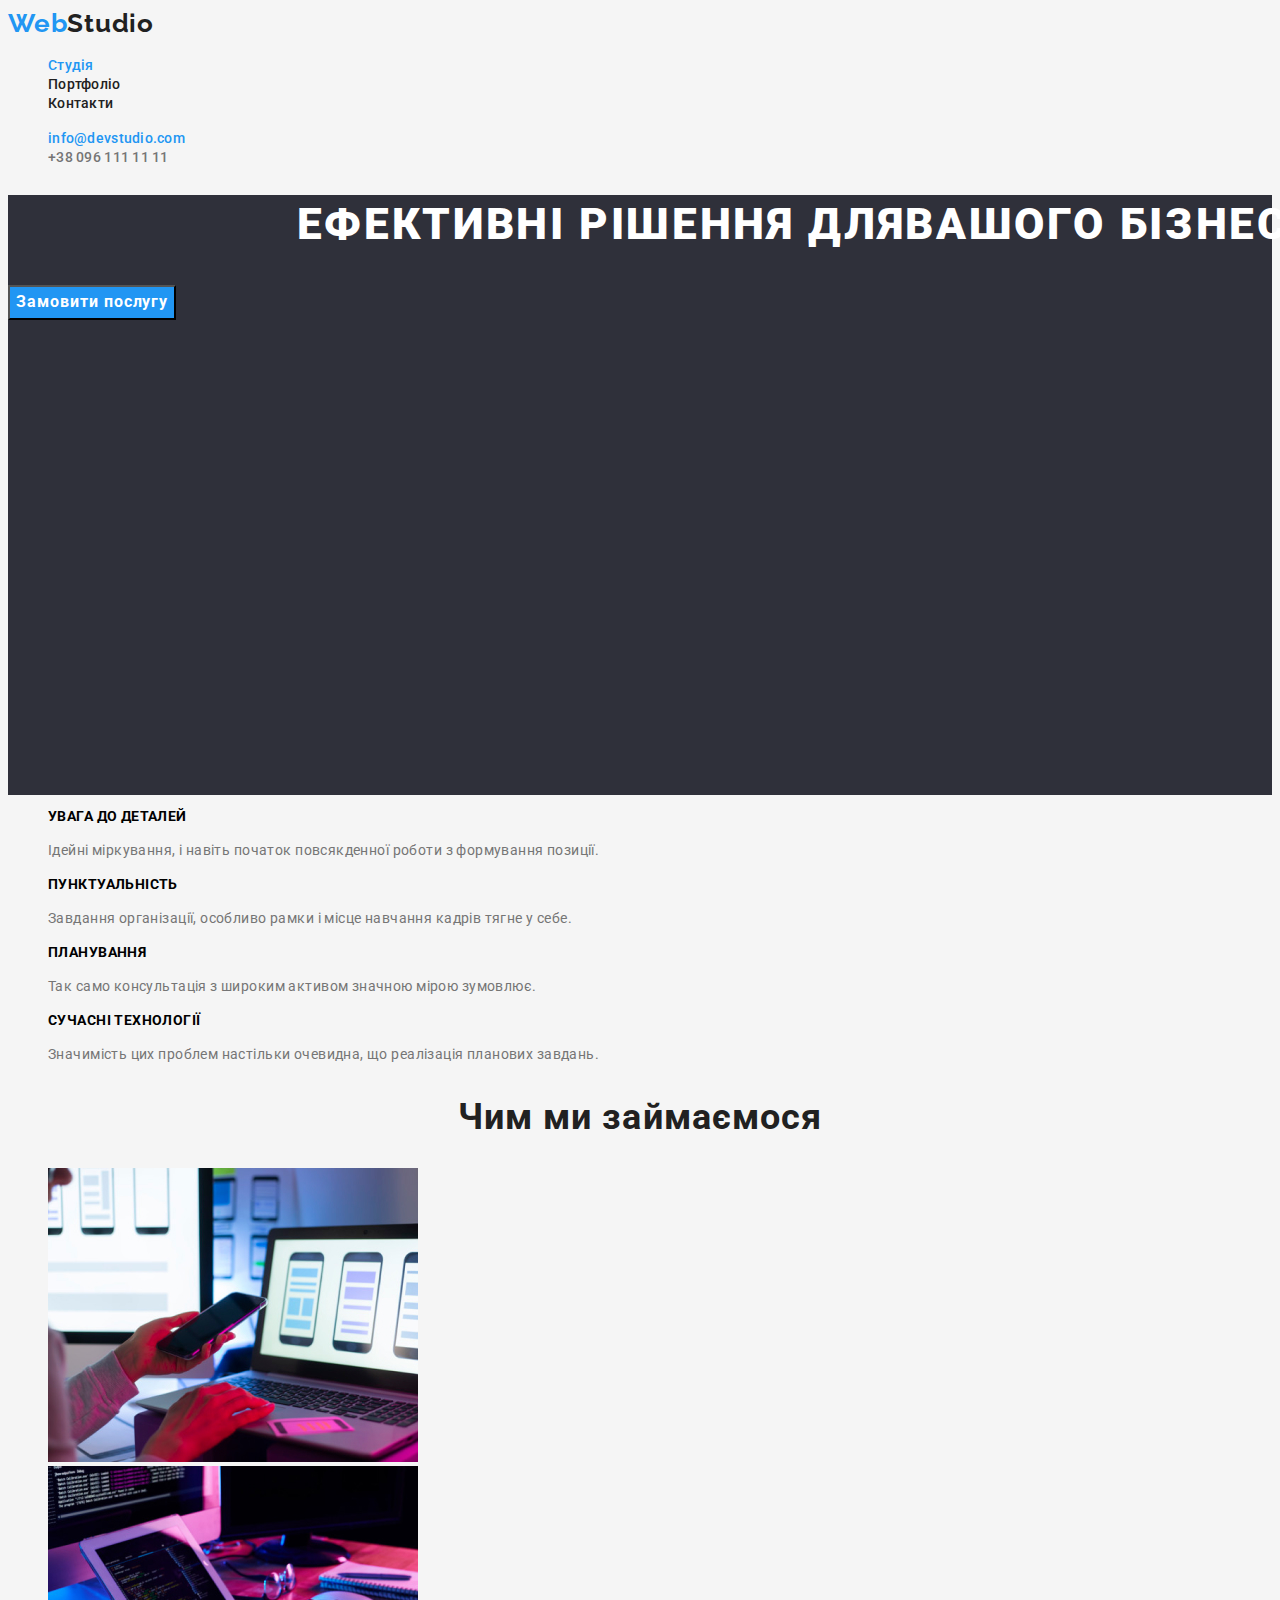
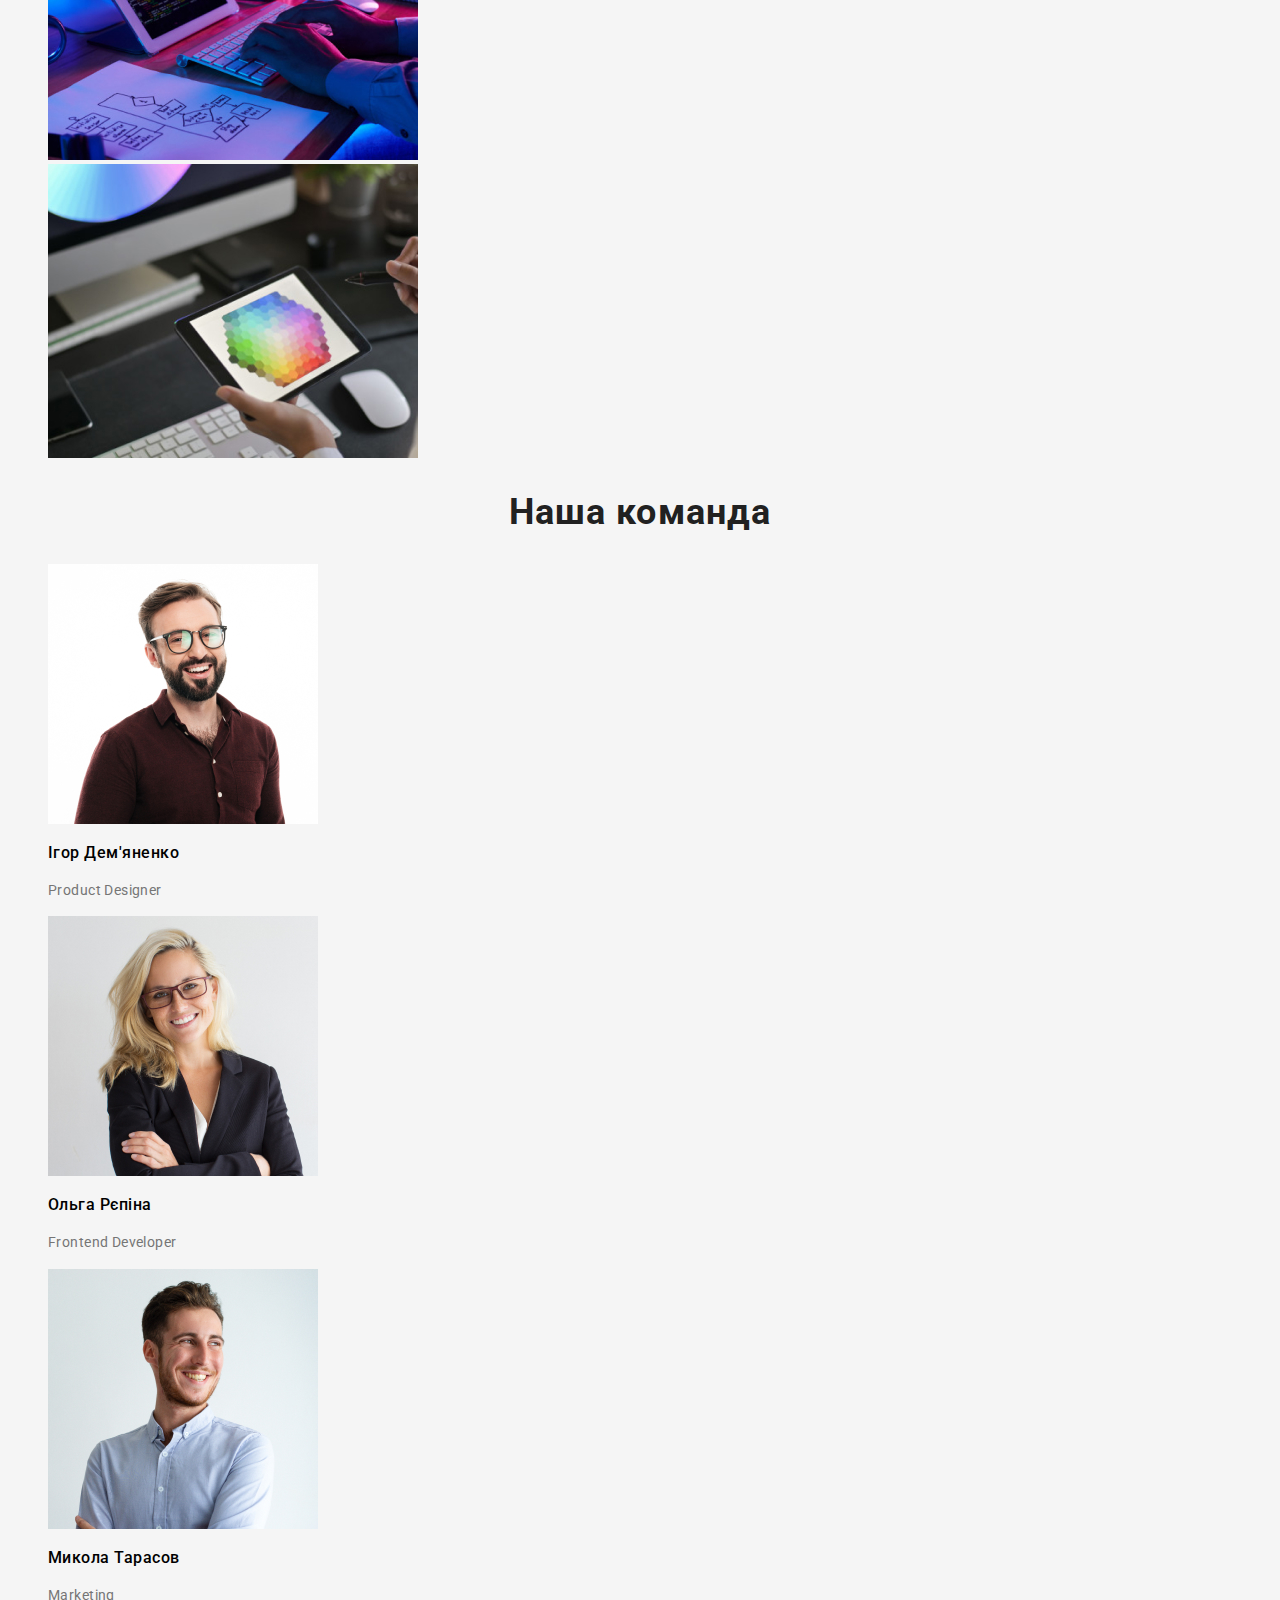
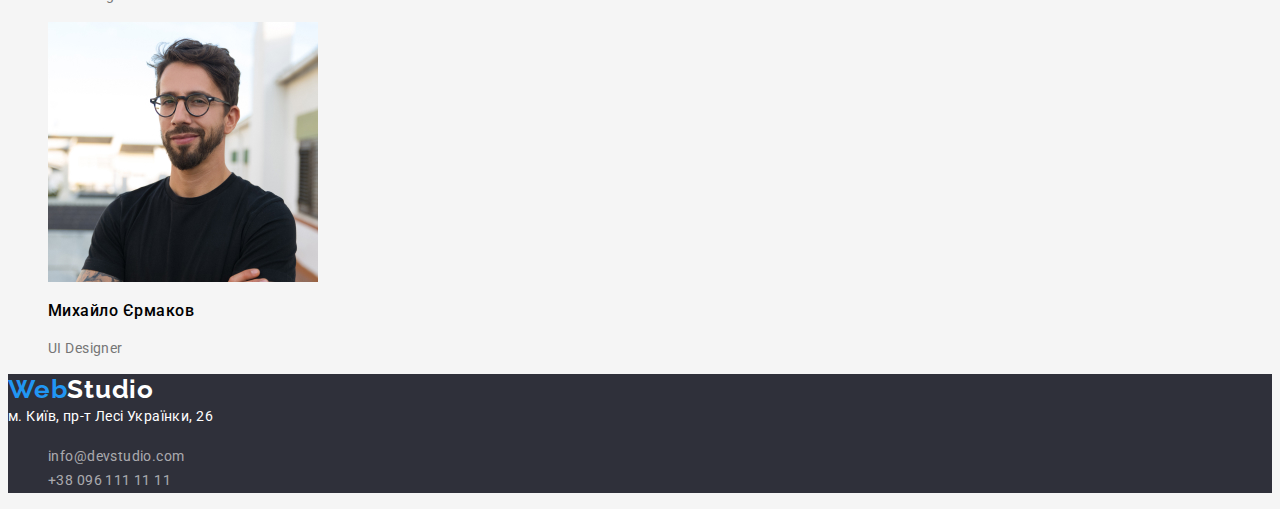
<file: index.html>
<!DOCTYPE html>
<html lang="uk">

<head>
    <meta charset="UTF-8">
    <meta http-equiv="X-UA-Compatible" content="IE=edge">
    <meta name="viewport" content="width=device-width, initial-scale=1.0">
    <title>Студія</title>

    <link
        href="https://fonts.googleapis.com/css2?family=Oleo+Script:wght@400;700&family=Raleway:wght@700&family=Roboto:wght@400;500;700;900&display=swap"
        rel="stylesheet">
    <link rel="stylesheet" href="./css/style.css">

</head>

<body class="page">
    <header class="page-header">
        <a href="./">
            <span class="logo-web">Web</span><span class="logo-studio">Studio</span>
        </a>
        <nav class="nav">
            <ul class="site-nav">
                <li><a href="./index.html" class="nav-list">Студія</a></li>
                <li><a href="./portfolio.html" class="nav-list-clients">Портфоліо</a></li>
                <li><a href="" class="nav-list-client">Контакти</a></li>
            </ul>

            <ul class="list-contacts">
                <li><a class="contacts-link" href="mailto:">info@devstudio.com</a></li>
                <li><a class="contact-link" href="tel:+38_096_111_11_11">+38 096 111 11 11</a></li>
            </ul>
        </nav>
    </header>

    <div class="container">
        <section class="hero">
            <h1 class="hero-title">Ефективні рішення длявашого бізнесу</h1>
            <button class="order-button" type="button">Замовити послугу</button>
        </section>
    </div>

    <section class="section">
        <h2 class="vissualy-hidden">Наші переваги</h2>
        <ul>
            <li>
                <h3 class="headline">УВАГА ДО ДЕТАЛЕЙ</h3>
                <p class="subtitle text">Ідейні міркування, і навіть початок повсякденної роботи з формування
                    позиції.</p>
            </li>
            <h3 class="headline">ПУНКТУАЛЬНІСТЬ</h3>
            <li>
                <p class="subtitle excerp">Завдання організації, особливо рамки і місце навчання кадрів тягне у себе.
                </p>
            </li>
            <h3 class="headline">ПЛАНУВАННЯ</h3>
            <li>
                <p class="subtitle lead">Так само консультація з широким активом значною мірою зумовлює.</p>
            </li>
            <h3 class="headline">СУЧАСНІ ТЕХНОЛОГІЇ</h3>
            <li>
                <p class="subtitle tagline">Значимість цих проблем настільки очевидна, що реалізація планових завдань.
                </p>
            </li>
        </ul>
    </section>

    <section class="section">
        <h2 class="section-bg">Чим ми займаємося</h2>
        <ul>
            <li>
                <img class="image" src="./images/img1.jpg" alt="верстка" width="370">
            </li>
            <li>
                <img class="img" src="./images/img2.jpg" alt="верстка додатку" width="370">
            </li>
            <li>
                <img class="picture" src="./images/img3.jpg" alt="інтерфейс" width="370">
            </li>
        </ul>
    </section>

    <section class="section">
        <h2 class="section-bg">Наша команда</h2>
        <ul>
            <li>
                <img src="./images/img_(0).jpg" alt="фото учасника команди Ігора Дем'яненко" width="270">
                <h3 class="section-title">Ігор Дем'яненко</h3>
                <p class="subtitle">Product Designer</p>
            </li>
            <li>
                <img src="./images/img_(1).jpg" alt="фото учасника команди Ольги Рєпіна" width="270">
                <h3 class="section-title">Ольга Рєпіна</h3>
                <p class="subtitle">Frontend Developer</p>
            </li>
            <li>
                <img src="./images/img_(2).jpg" alt="фото учасника команди Микола Тарасов" width="270">
                <h3 class="section-title">Микола Тарасов</h3>
                <p class="subtitle">Marketing</p>
            </li>
            <li>
                <img src="./images/img_(3).jpg" alt="фото учасника команди Михайло Єрмакова" width="270">
                <h3 class="section-title">Михайло Єрмаков</h3>
                <p class="subtitle">UI Designer</p>
            </li>
        </ul>
    </section>
</body>

<footer class="footer">
    <a href="./">
        <span class="logo-web">Web</span><span class="logo-footer">Studio</span></a>
    <address class="addres">м. Київ, пр-т Лесі Українки, 26</address>
    <ul class="List contacts-link">
        <li><a href="mailto:" class="mail">info@devstudio.com</a></li>
        <li><a href="tel:+38_096_111_11_11" class="number">+38 096 111 11 11</a></li>
    </ul>
</footer>

</html>
</file>
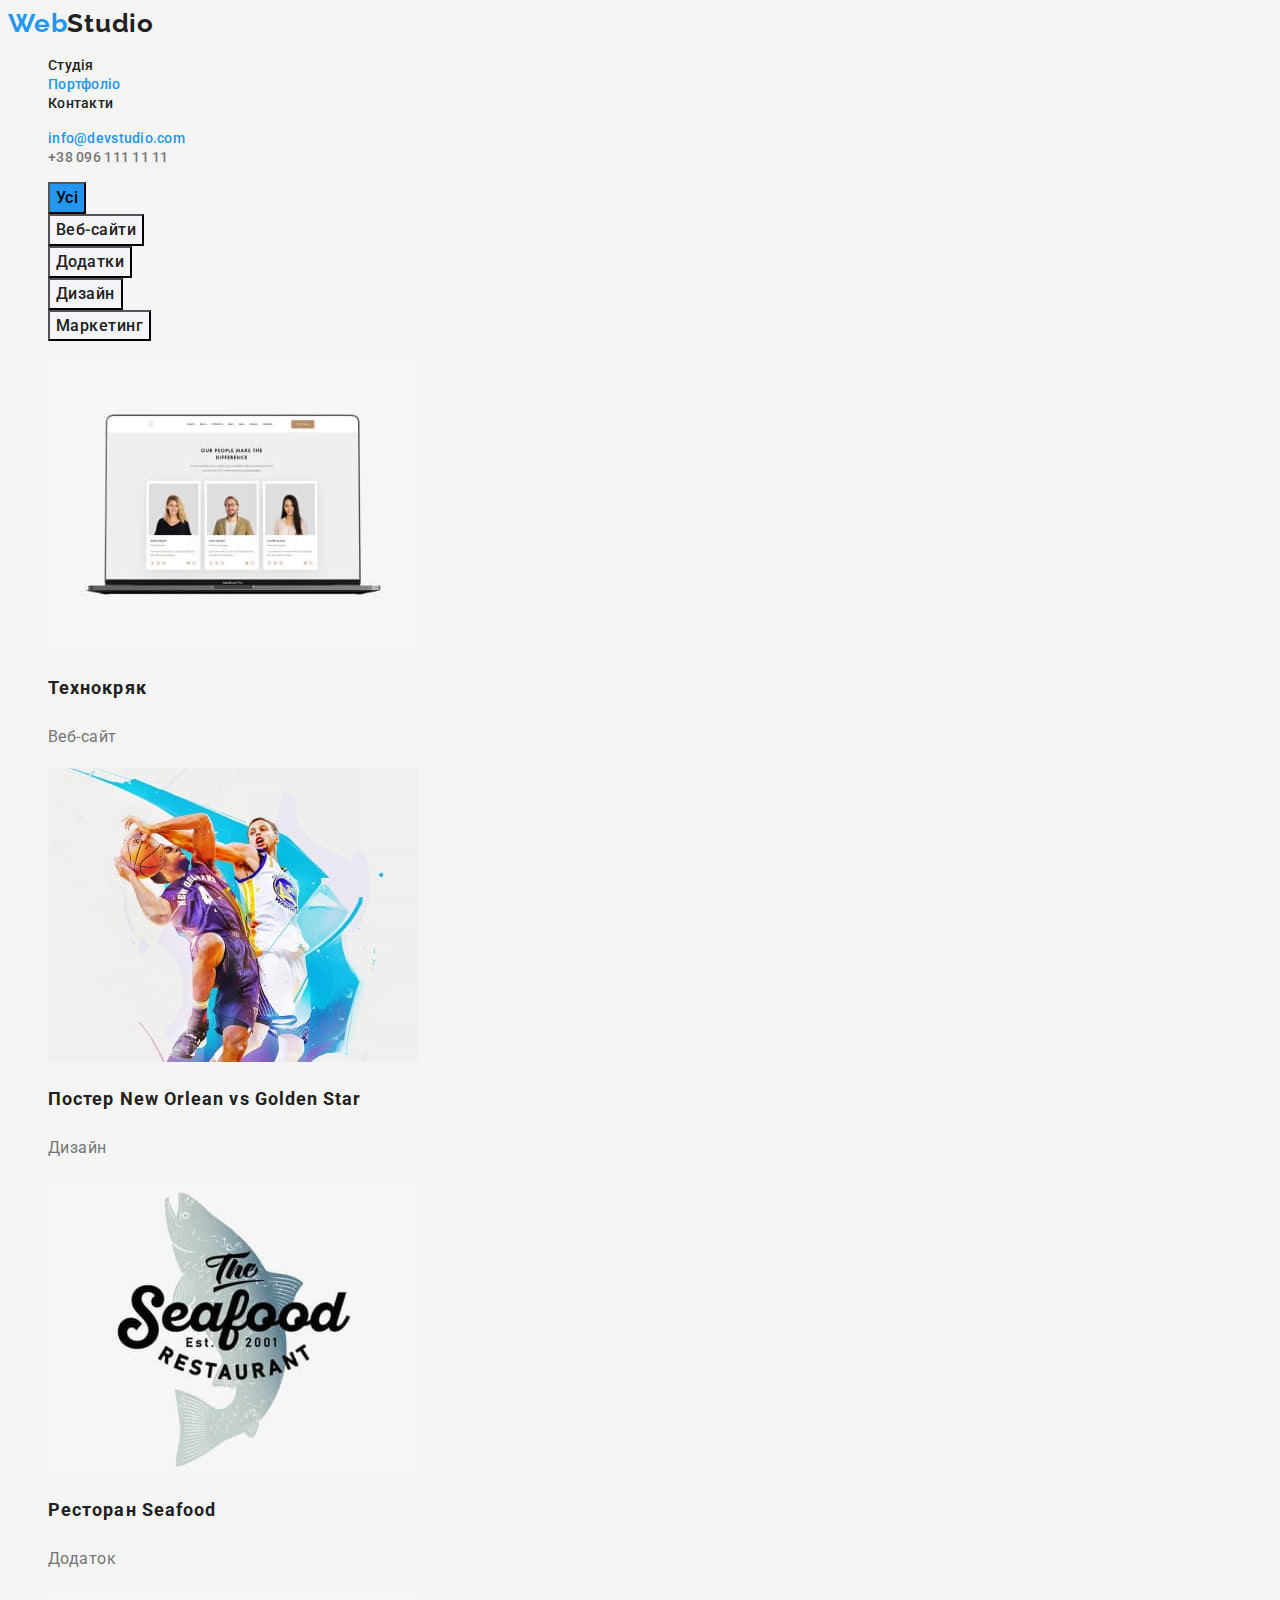
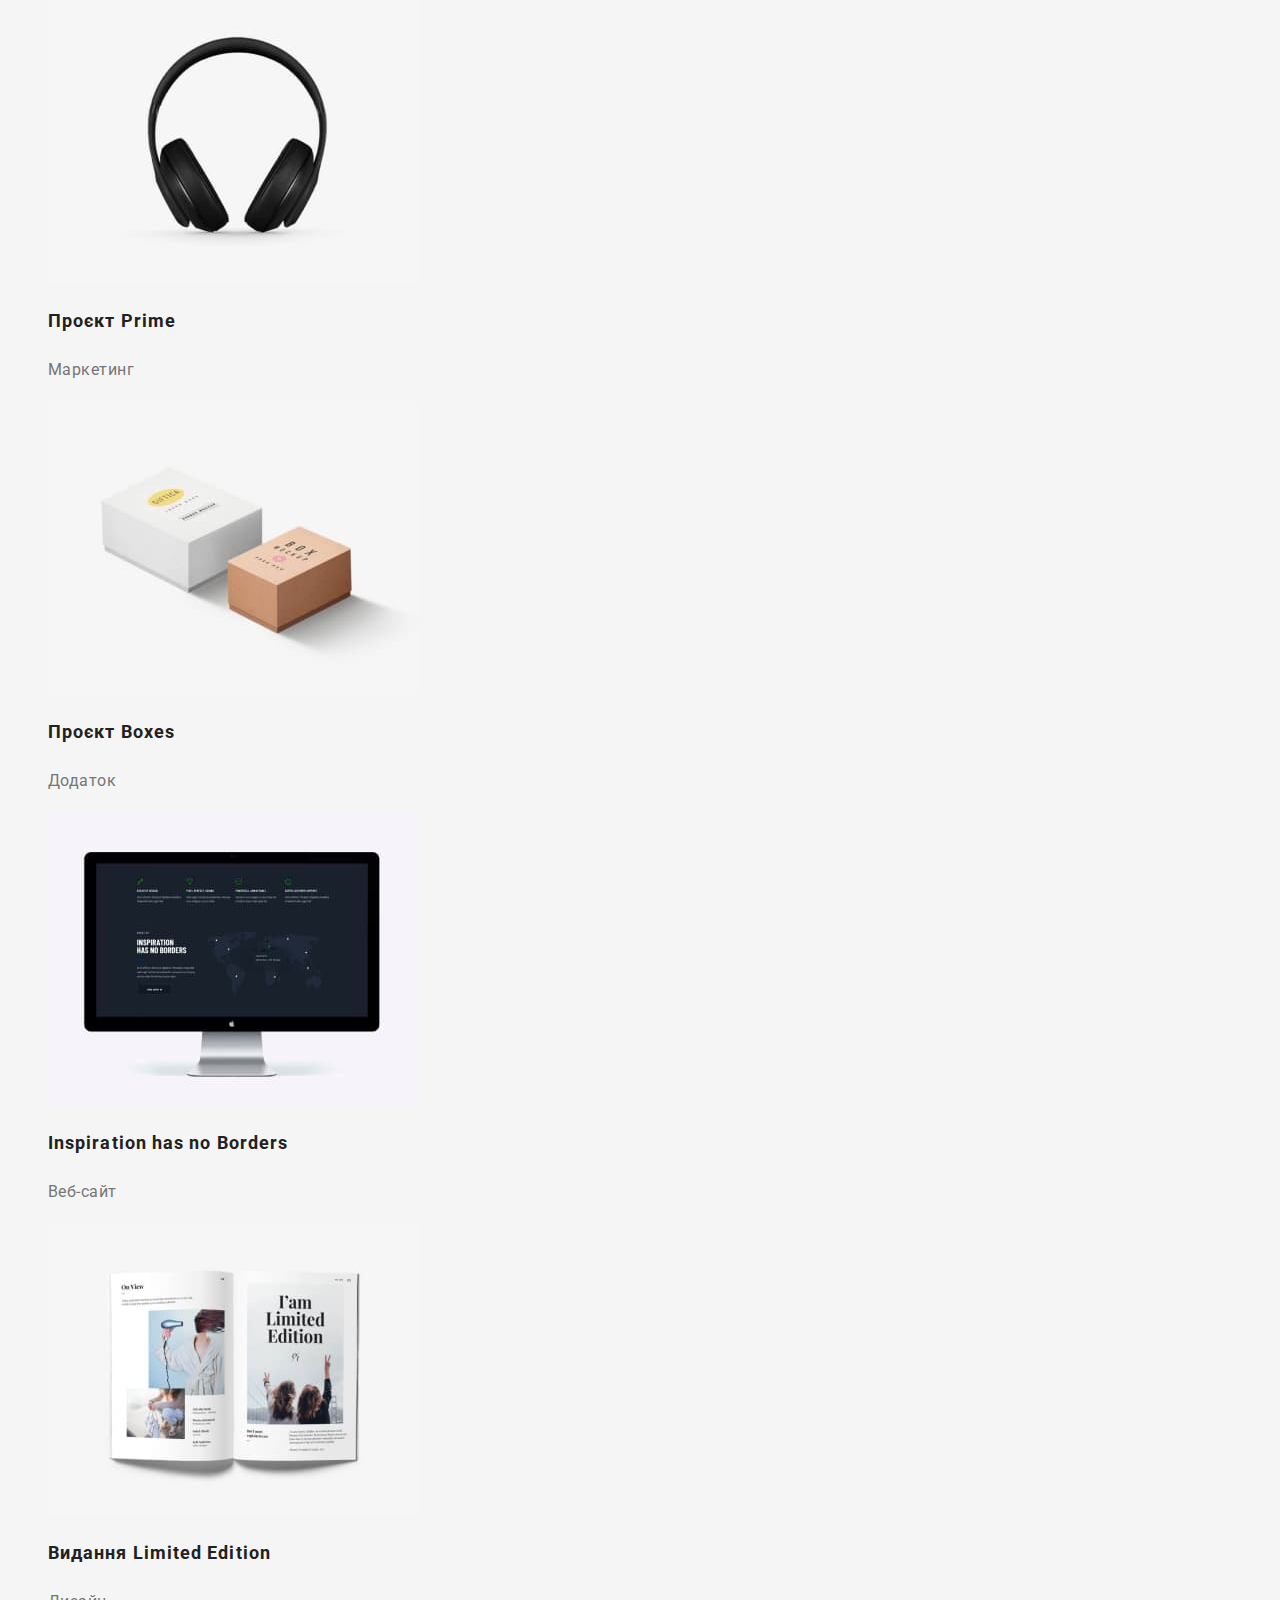
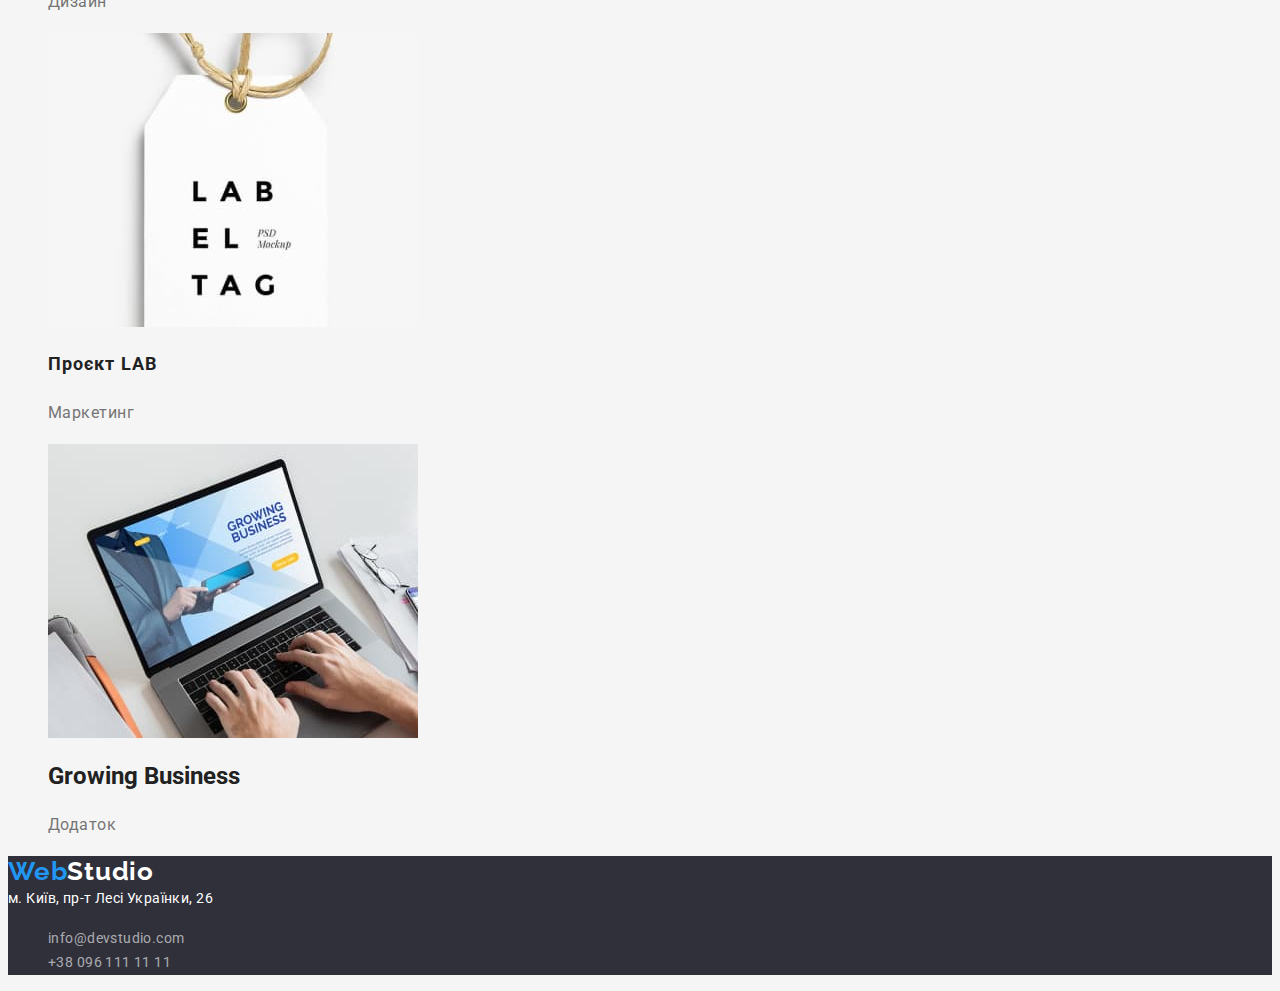
<file: portfolio.html>
<!DOCTYPE html>
<html lang="uk">

<head>
    <meta charset="UTF-8">
    <meta http-equiv="X-UA-Compatible" content="IE=edge">
    <meta name="viewport" content="width=device-width, initial-scale=1.0">
    <title>Портфоліо</title>

    <link
        href="https://fonts.googleapis.com/css2?family=Oleo+Script:wght@400;700&family=Raleway:wght@700&family=Roboto:wght@400;500;700;900&display=swap"
        rel="stylesheet">
    <link rel="stylesheet" href="./css/style.css">
</head>


<body class="body-page">
    <header class="page-header">
        <a href="./">
            <span class="logo-web">Web</span><span class="logo-studio">Studio</span>
        </a>
        <nav class="nav">
            <ul class="site-nav">
                <li><a href="./index.html" class="nav-studio">Студія</a></li>
                <li><a href="./portfolio.html" class="list-clients">Портфоліо</a></li>
                <li><a href="" class="nav-list-client">Контакти</a></li>
            </ul>

            <ul class="list-contacts">
                <li><a href="mailto:" class="contacts-link">info@devstudio.com</a></li>
                <li><a href="tel:+38_096_111_11_11" class="contact-link">+38 096 111 11 11</a></li>
            </ul>
        </nav>
    </header>

    <main class="main">
        <section class="section-btn">
            <ul>
                <li> <button class="button" type="button">Усі</button></li>
                <li> <button class="btn" type="button">Веб-сайти</button></li>
                <li> <button class="control" type="button">Додатки</button></li>
                <li> <button class="dropdown" type="button">Дизайн</button></li>
                <li> <button class="type-btn" type="button">Маркетинг</button></li>
            </ul>
            <div>
                <ul>
                    <li></li>
                    <img src="./images/img_1.jpg" alt="наші люди роблять різницю" width="370">
                    <h2 class="caption">Технокряк</h2>
                    <p class="aside">Веб-сайт</p>
                    </li>
                    <li>
                        <img src="./images/img_2.jpg" alt="Постер баскетболу" width="370">
                        <h2 class="caption">Постер New Orlean vs Golden Star</h2>
                        <p class="aside">Дизайн</p>
                    </li>
                    <li>
                        <img src="./images/img_3.jpg" alt="Ресторан морской їжі" width="370">
                        <h2 class="caption">Ресторан Seafood</h2>
                        <p class="aside">Додаток</p>
                    </li>
                    <li>
                        <img src="./images/img_4.jpg" alt="чорні навушники" width="370">
                        <h2 class="caption">Проєкт Prime</h2>
                        <p class="aside">Маркетинг</p>
                    </li>
                    <li>
                        <img src="./images/img_5.jpg" alt="дві коробки" width="370">
                        <h2 class="caption">Проєкт Boxes</h2>
                        <p class="aside">Додаток</p>
                    </li>
                    <li>
                        <img src="./images/img_6.jpg" alt="чорний монітор" width="370">
                        <h2 class="caption">Inspiration has no Borders</h2>
                        <p class="aside">Веб-сайт</p>
                    </li>
                    <li>
                        <img src="./images/img_7.jpg" alt="журнал" width="370">
                        <h2 class="caption">Видання Limited Edition</h2>
                        <p class="aside">Дизайн</p>
                    </li>
                    <li>
                        <img src="./images/img_8.jpg" alt="бірка" width="370">
                        <h2 class="caption">Проєкт LAB</h2>
                        <p class="aside">Маркетинг</p>
                    </li>

                    <img src="./images/img_9.jpg" alt="ноутбук" width="370">
                    <h2>Growing Business</h2>
                    <p class="aside">Додаток</p>
                </ul>
        </section>

        </div>
    </main>
</body>

<footer class="footer">
    <a href="./">
        <span class="logo-web">Web</span><span class="logo-footer">Studio</span></a>
    <address class="addres">м. Київ, пр-т Лесі Українки, 26</address>
    <ul class="List contacts-link">
        <li><a href="mailto:" class="mail">info@devstudio.com</a></li>
        <li><a href="tel:+38_096_111_11_11" class="number">+38 096 111 11 11</a></li>
    </ul>
</footer>


</html>
</file>
<file: css/style.css>
:root {
--primery-text-color: #212121;
--sekondary-text-color:#757575;
--page-color: #F5F5F5;;
--blue-color: #2196F3;
--section-backghround-color: #FFFFFF;
--secondary-backghround-color: #F5F4FA;
--footer-color: #2F303A;
--button-background-color: #F5F4FA;
}

ul {
    list-style: none;
}
a {
    text-decoration: none;
}

.vissualy-hidden {
    position: absolute;
    white-space: nowrap;
    width: 1px;
    height: 1px;
    overflow: hidden;
    border: 0;
    padding: 0;
    clip: rect(0 0 0 0);
    clip-path: inset(50%);
    margin: -1px;
}

.page {
    font-family: 'Roboto';
background: var(--page-color);
}

/* logo */

.logo-web {
    font-family: 'Raleway';
    color: var(--blue-color);
    font-weight: 700;
    font-size: 26px;
    line-height: 1.19;
    letter-spacing: 0.03em;
}

.logo-studio {
    font-family: 'Raleway';
    color: var(--primery-text-color);
    font-weight: 700;
    font-size: 26px;
    line-height: 1.19;
    letter-spacing: 0.03em;
}


.logo-footer {
    font-family: 'Raleway';
        color:var(--section-backghround-color);
        font-weight: 700;
        font-size: 26px;
        line-height: 1.19;
        letter-spacing: 0.03em;
}

 /* Верхня лінія */


.page {
    background-color: var(--page-color)
}

.page-haeder .site-nav:hover,
.page-haeder .site-nav:focus
{
    color: var(--blue-color);
}

 .site-nav .nav-list {
    font-family: 'Roboto';
    color: var(--blue-color);
        font-weight: 500;
        font-size: 14px;
        line-height: 1.14;
        letter-spacing: 0.02em;

 }
 .site-nav .nav-list-clients {
font-family: 'Roboto';
color: var(--primery-text-color);
    font-weight: 500;
    font-size: 14px;
    line-height: 1.14;
    letter-spacing: 0.02em;

 }

 .site-nav .nav-list-client {
    font-family: 'Roboto';
    color: var(--primery-text-color);

        font-weight: 500;
        font-size: 14px;
        line-height: 1.14;
        letter-spacing: 0.02em;

 }

 .list-contacts .contacts-link {
    font-family: 'Roboto';
    color: var(--blue-color);

        font-weight: 500;
        font-size: 14px;
        line-height: 1.14;
        letter-spacing: 0.02em;


 }
 .list-contacts .contact-link {
        font-family: 'Roboto';
        color: var(--sekondary-text-color);

        font-weight: 500;
        font-size: 14px;
        line-height: 1.14;
        letter-spacing: 0.02em;

 }

 /* Шапка */

 .container {
            color: var(--section-backghround-color);
    background: var(--footer-color);
 }

.hero-title {
        font-weight: 900;
        font-size: 44px;
        line-height: 1.36 ;
        text-align: center;
        letter-spacing: 0.06em;
            text-transform: uppercase;

}

.order-button {
        font-family: 'Roboto';
        color: var(--white-color);
        background: var(--blue-color);
        font-weight: 700;
        font-size: 16px;
        line-height: 1.8 ;
        letter-spacing: 0.06em;
}

.hero {

    width: 1600px;
    height: 600px;

}

/* Особливості */

.section {
    background: var(--page-color);
font-family: 'Roboto';
    font-size: 14px;
    line-height: 1.14;
    letter-spacing: 0.03em;

}

.subtitle {
    color: var(--sekondary-text-color);
        font-family: 'Roboto';
        font-size: 14px;
        line-height: 1.7;
        letter-spacing: 0.03em;
}
/* УВАГА ДО ДЕТАЛЕЙ */

.headline {
font-family: 'Roboto';
    font-weight: 700;
    font-size: 14px;
    line-height: 1.14;
    letter-spacing: 0.03em;
}

.text {
font-family: 'Roboto';
    font-weight: 400;
    font-size: 14px;
    line-height: 1.71;
    letter-spacing: 0.03e
}

/* ПУНКТУАЛЬНІСТЬ */
.headline {
    font-family: 'Roboto';
        font-weight: 700;
        font-size: 14px;
        line-height: 1.14;
        letter-spacing: 0.03em;
}

.excerp {
font-family: 'Roboto';
    font-weight: 400;
    font-size: 14px;
    line-height: 1.71;
    letter-spacing: 0.03em;
}

/* ПЛАНУВАННЯ */
.headline {
    font-family: 'Roboto';
        font-weight: 700;
        font-size: 14px;
        line-height: 1.14;
        letter-spacing: 0.03em;
}

.lead {
font-family: 'Roboto';
    font-weight: 400;
    font-size: 14px;
    line-height: 1.71;
    letter-spacing: 0.03em;
}

/* СУЧАСНІ ТЕХНОЛОГІЇ */
.headline {
    font-family: 'Roboto';
        font-weight: 700;
        font-size: 14px;
        line-height: 1.14;
        letter-spacing: 0.03em;
}

.tagline {
font-family: 'Roboto';
    font-weight: 400;
    font-size: 14px;
    line-height: 1.71;
    letter-spacing: 0.03em;
}

/* Чим ми займаємося */
/* Наша команда */
.section-bg {
font-family: 'Roboto';
color: var(--primery-text-color);
font-weight: 700;
font-size: 36px;
line-height: 1.16;
text-align: center;
letter-spacing: 0.03em;
        
}

.section-title {
    font-family: 'Roboto';
    font-weight: 500;
    font-size: 16px;
    line-height: 1.18;
    letter-spacing: 0.03em;
}

/* підвал*/

.addres {

font-style: normal;
color: var(--section-backghround-color);
    font-weight: 400;
    font-size: 14px;
    line-height: 1.71;
    letter-spacing: 0.03em;
}

.mail {

color: rgba(255, 255, 255, 0.6);
        font-size: 14px;
        line-height: 1.71;
        letter-spacing: 0.03em;
}

.number {
    color: rgba(255, 255, 255, 0.6);
        font-weight: 400;
        font-size: 14px;
        line-height: 1.71;
        letter-spacing: 0.03em;
}
footer {
    background-color: var(--footer-color);
}


/* Портфоліо */

.body-page {
    font-family: 'Roboto';
    background: var(--page-color);
    color: var(--primery-text-color);

}

.list-clients {
    color: var(--blue-color);
        font-weight: 500;
        font-size: 14px;
        line-height: 1.14;
        letter-spacing: 0.02em;
        width: 45px;
        height: 16px;
        left: 453px;
        top: 32px;
}

.nav-studio {
        color: #212121;
            font-weight: 500;
            font-size: 14px;
            line-height: 1.14;
            letter-spacing: 0.02em;
            width: 72px;
            height: 16px;
            left: 548px;
            top: 32px;
}


.nav-list-client {
color: var(--primery-text-color);
        font-weight: 500;
        font-size: 14px;
        line-height: 1.14;
        letter-spacing: 0.02em;
        width: 72px;
         height: 16px;
        left: 548px;
        top: 32px;
}

/* кнопки */

.button {
        font-family: 'Roboto';
         background-color: var(--blue-color);
         font-weight: 500;
        font-size: 16px;
        line-height: 1.62;
        letter-spacing: 0.03em;
}

.btn {
         font-family: 'Roboto';
         color: var(--primery-text-color);
            background: var(--button-background-color);
            font-weight: 500;
            font-size: 16px;
            line-height: 1.62;
            letter-spacing: 0.03em;
             top: 174px;
}

.control {
            font-family: 'Roboto';
            color: var(--primery-text-color);
            background: var(--button-background-color);
            font-weight: 500;
            font-size: 16px;
            line-height: 1.62;
            letter-spacing: 0.03em;
            top: 174px;
}

.dropdown {
            font-family: 'Roboto';
            color: var(--primery-text-color);
            background: var(--button-background-color);
            font-weight: 500;
            font-size: 16px;
            line-height: 1.62;
            letter-spacing: 0.03em;
             top: 174px;
}

.type-btn {
        font-family: 'Roboto';
        color: var(--primery-text-color);
        background: var(--button-background-color);
        font-weight: 500;
        font-size: 16px;
        line-height: 1.62;
        letter-spacing: 0.03em;
        top: 174px;
}

/* параграф */
.aside {
     color: var(--sekondary-text-color);
        font-weight: 400;
        font-size: 16px;
        line-height: 1.87;
        letter-spacing: 0.03em;

}

/* Заголовок */

.caption {
         font-family: 'Roboto';
        font-weight: 700;
        font-size: 18px;
        line-height: 2;
        letter-spacing: 0.06em;
}
</file>
